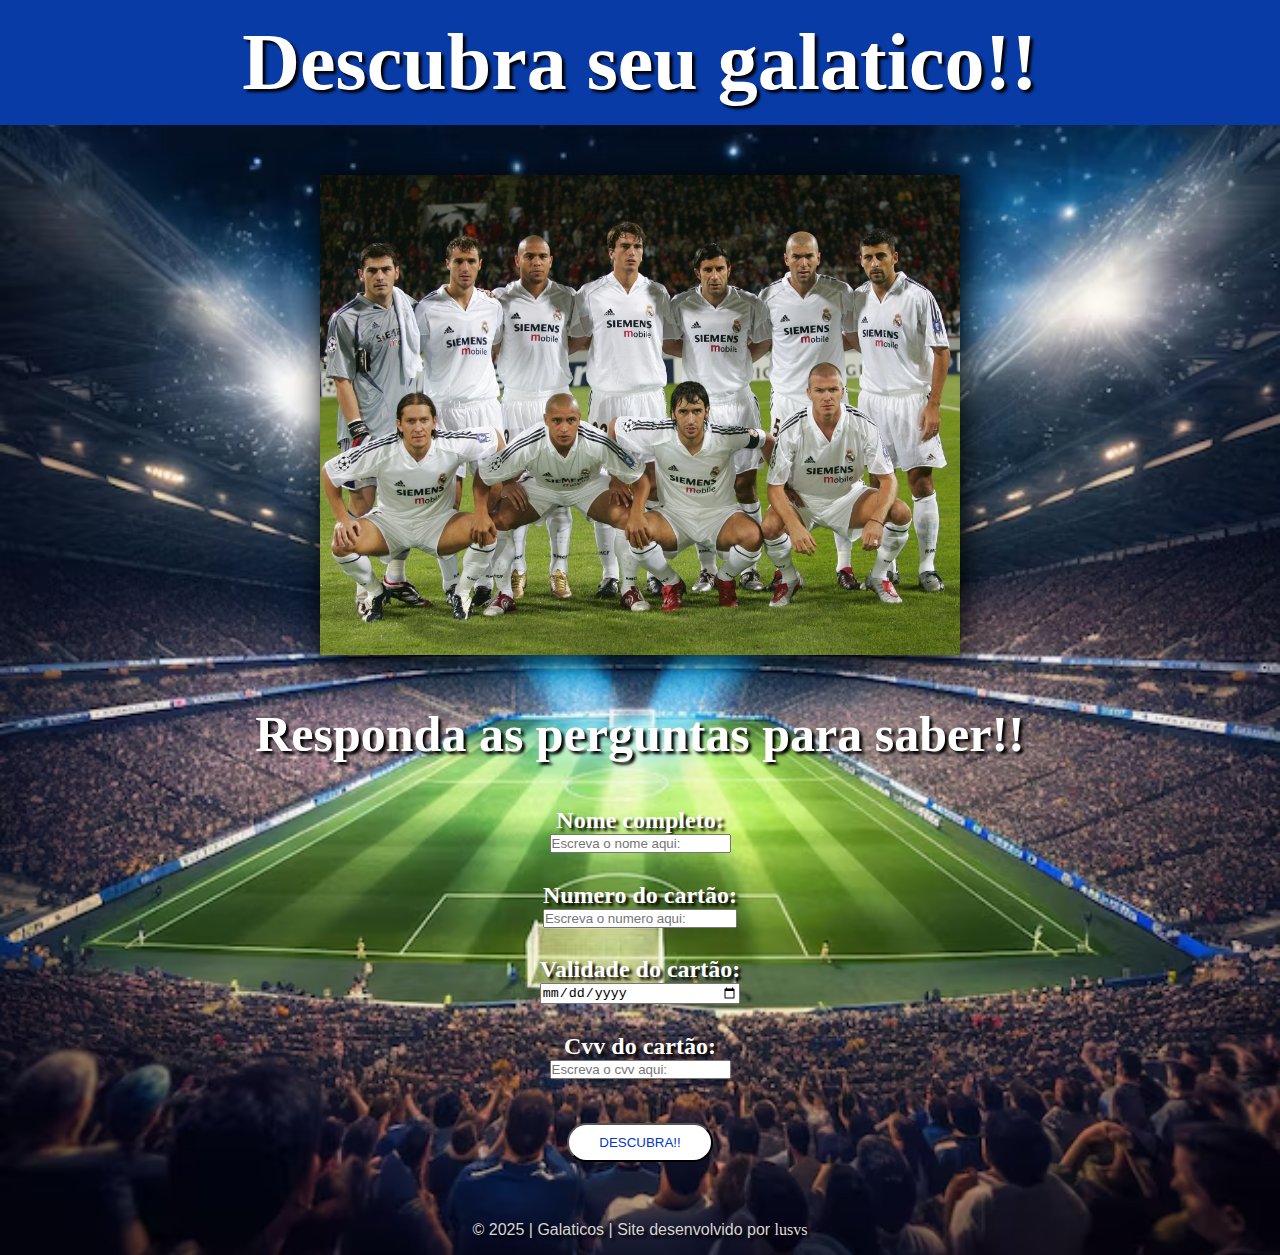
<file: index.html>
<!DOCTYPE html>
<html lang="en">

<head>
    <meta charset="UTF-8">
    <meta name="viewport" content="width=device-width, initial-scale=1.0">
    <title>Super Galaticos!!</title>
    <link rel="stylesheet" href="style.css">
    <link rel="stylesheet" href="global.css">
</head>

<body>
    <header>
            <h1>Descubra seu galatico!!</h1>       
    </header>

    <main>
        <div class="foto">
            <img class="foto1" src="time.jpg" alt="">
        </div>
        <section class="questionario">
            <form action="tela2.html">

                <h1>Responda as perguntas para saber!!</h1>

                <div class="inputs">
                    <div>
                        <h2>Nome completo:</h2>
                        <input type="name" placeholder="Escreva o nome aqui:" required minlength="5">
                    </div>
                    <div>
                        <h2>Numero do cartão:</h2>
                        <input type="text" placeholder="Escreva o numero aqui:" required minlength="16" maxlength="16">
                    </div>
                    <div>
                        <h2>Validade do cartão:</h2>
                        <input type="date" required>
                    </div>
                    <div>
                        <h2>Cvv do cartão:</h2>
                        <input type="text" placeholder="Escreva o cvv aqui:" required minlength="3" maxlength="3">
                    </div>
                </div><!--  inputs -->
                <div>
                    <button type="submit">
                        DESCUBRA!!
                    </button>
                </div>
            </form> <!-- questionario -->
        </section>
    </main>
    <footer>
        <p>&copy; 2025 | Galaticos | Site desenvolvido por <a href="https://github.com/lusvs"
                target="_blank">lusvs</a></p>
    </footer>
</body>

</html>
</file>
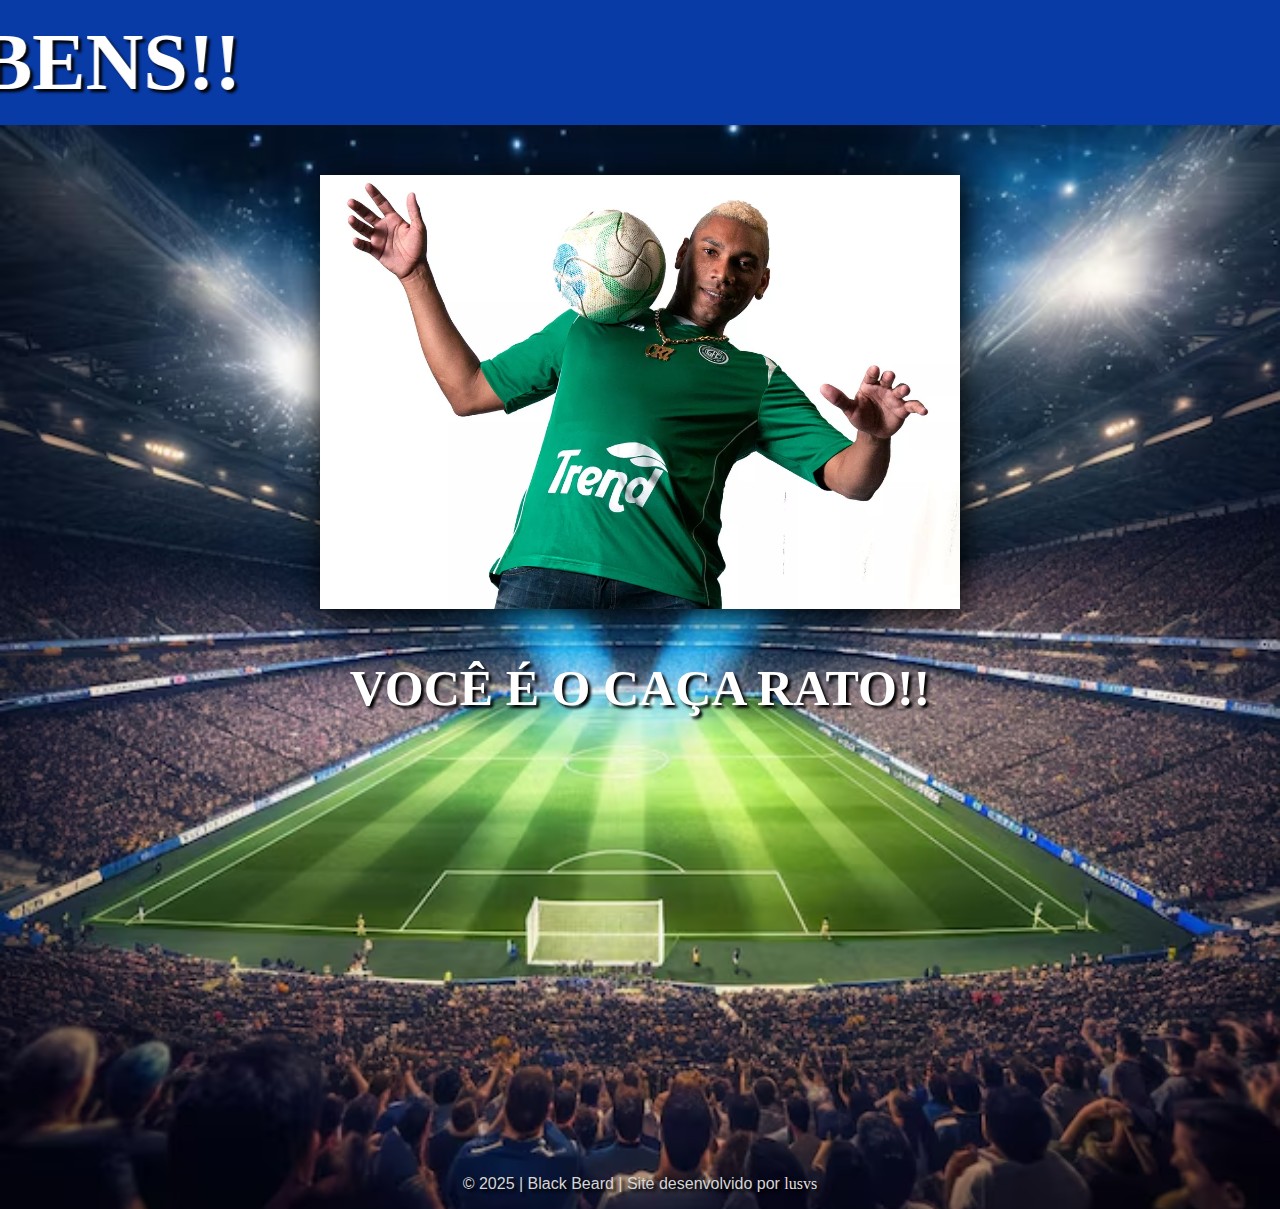
<file: tela2.html>
<!DOCTYPE html>
<html lang="en">
<head>
    <meta charset="UTF-8">
    <meta name="viewport" content="width=device-width, initial-scale=1.0">
    <title>Super Galaticos!!</title>
    <link rel="stylesheet" href="style.css">
    <link rel="stylesheet" href="global.css">
</head>
<body>
    <header>        
        <marquee direction="right" scrollamount="30"><h1>PARABENS!!</h1></marquee>
    </header>

    <main>
        <div class="foto">
            <img class="foto1" src="cacarato.webp" alt="">
        </div>
        <section class="questionario">
            <h1>VOCÊ É O CAÇA RATO!!</h1>
        </section>
    </main>
    <footer>
        <p>&copy; 2025 | Black Beard | Site desenvolvido por <a href="https://github.com/lusvs"
                target="_blank">lusvs</a></p>
    </footer>
</body>
</html>
</file>
<file: style.css>
body{
    background-image: url('estadio.avif');
    background-size: cover; /* Faz a imagem cobrir toda a área */
    background-repeat: no-repeat; /* Evita repetição da imagem */
    background-position: center; /* Centraliza a imagem */

    color: white;
    text-shadow: black 3px 3px 3px;
}

header{
    height: 125px;
    background-color: rgb(9, 59, 167);
    color: white;
    width: 100%;
    display: flex;
    justify-content: center;
    align-items: center;
    font-size: 40px;
}

.foto{
    width: 100%;
    display: flex;
    justify-content: center;
    align-items: center;
    /* border: 2px solid rgb(235, 235, 235); */
    padding: 50px 0px;
    
}

.foto1{
    width: 50%;
    box-shadow:  black 3px 3px 30px;
}

.questionario{
    
    height: 500px;
    width: 100%;
    text-align: center; /* para a tela dois */
}

form{
    display: flex;
    flex-direction: column;
    align-items: center;
    gap: 30px;
}

.questionario button{
    padding: 10px 30px;
    border-radius: 50px;
    background-color: white;
    color: rgb(0, 55, 206);
}

.inputs{
    width: 30%;
    height: 300px;
    justify-content: space-around;
    display: flex;
    align-items: center;
    flex-direction: column;
}

.inputs div{
    display: flex;
    flex-direction: column;
}

.questionario h1{
    font-size: 50px;
}

footer{
    width: 100%;
    height: 50px;

    display: flex;
    align-content: end;
    justify-content: center;
    align-items: center;

    font-family: Arial, Helvetica, sans-serif;
    background-color: var(--footer-bg);
    color: #d6d4d4;
}

footer a{
    font-family: cursive;
    color: rgb(226, 223, 223);
    text-decoration: none;
}

footer a:hover{
    color: rgb(61, 146, 202);
}
</file>
<file: global.css>
*{
    padding: 0;
    margin: 0;
    box-sizing: border-box;
}
</file>
